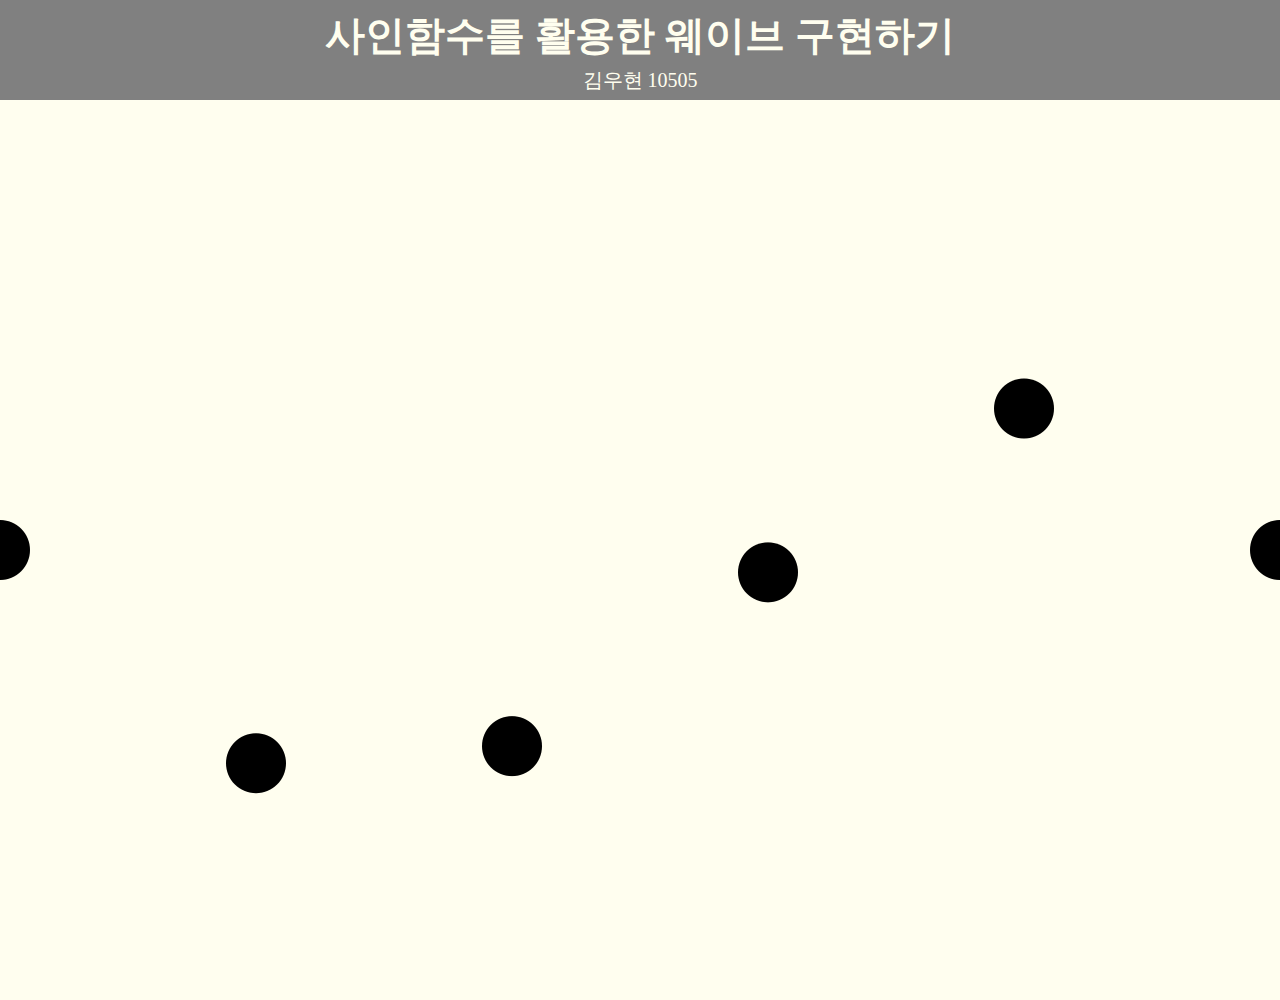
<file: index.html>
<!DOCTYPE html>
<html>

<head>
    <meta charset="UTF-8">
    <meta name="viewport" content="width=device-width, initial-scale=1.0">
    <title>Wave Interactive</title>
    <link rel="stylesheet" href="style.css">
</head>

<body>
    <div class="header">
        <h1 class="first-title">사인함수를 활용한 웨이브 구현하기</h1><p class="mini-title">김우현 10505</p>
    </div>

    <a href="secondwave.html"></a>
    <script type="module" src="app.js">
    </script>
</body>

</html>
</file>
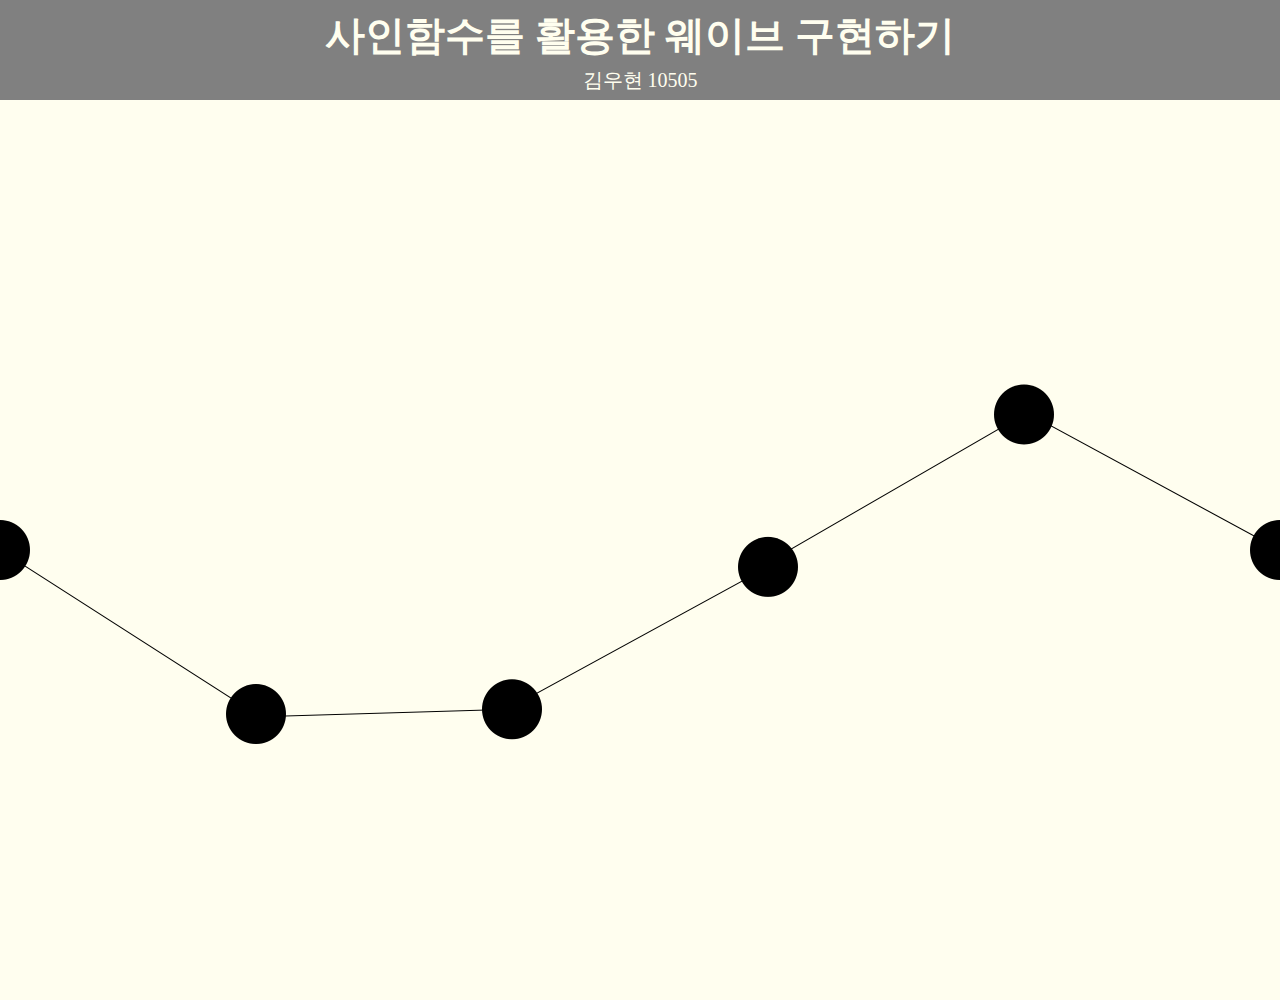
<file: secondwave.html>
<!DOCTYPE html>
<html>
<head>
    <meta charset="UTF-8">
    <meta name="viewport" content="width=device-width, initial-scale=1.0">
    <title>Wave Interactive</title>
    <link rel="stylesheet" href="style.css">
</head>
<body>
    <div class="header">
        <h1 class="first-title">사인함수를 활용한 웨이브 구현하기</h1><p class="mini-title">김우현 10505</p>
    </div>
    <script type="module" src="secondapp.js"></script>
</body>
</html>
</file>
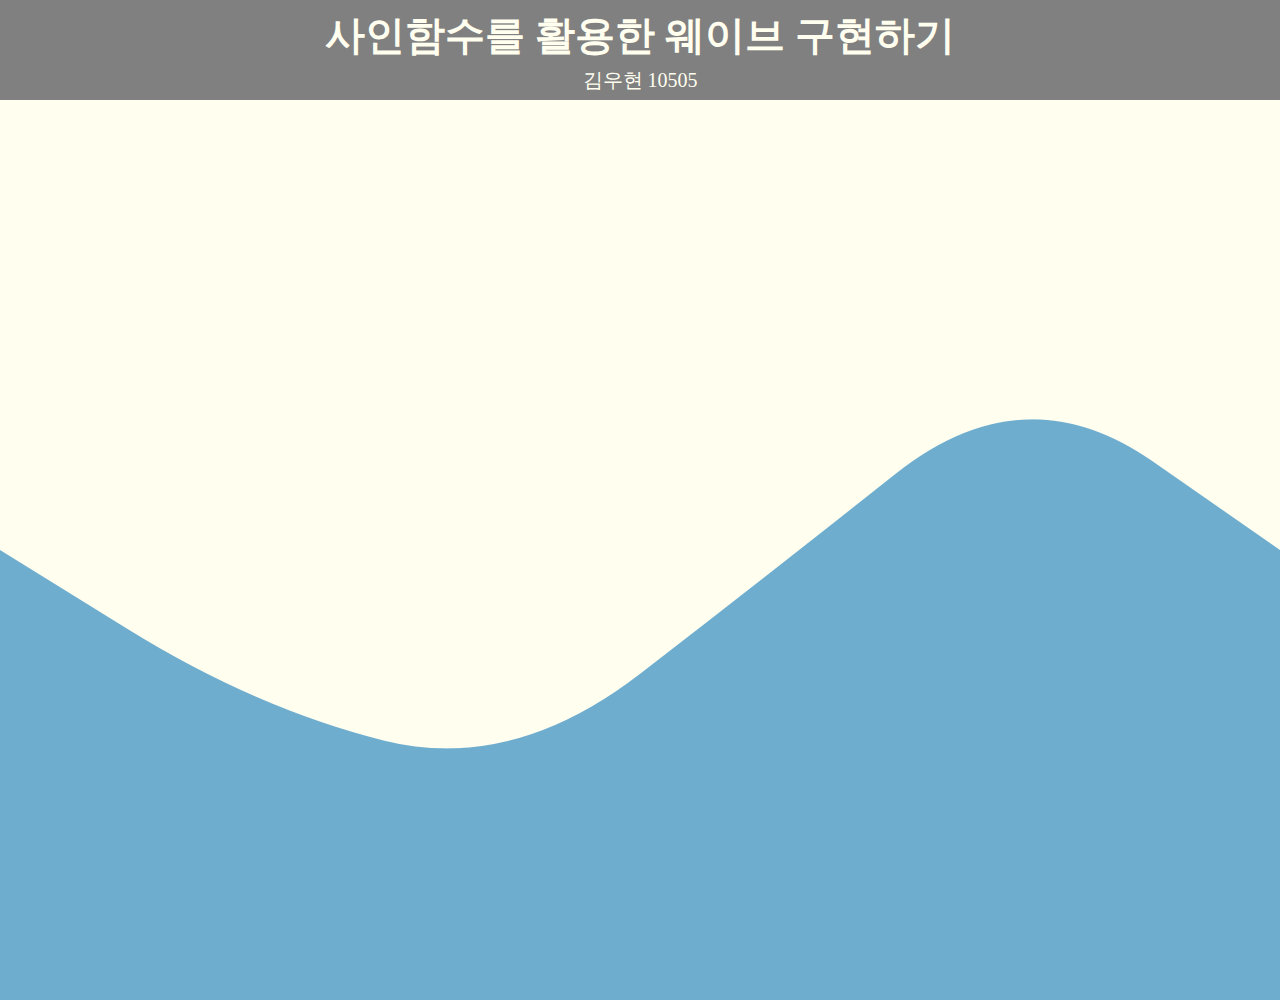
<file: thirdwave.html>
<!DOCTYPE html>
<html>
<head>
    <meta charset="UTF-8">
    <meta name="viewport" content="width=device-width, initial-scale=1.0">
    <title>Wave Interactive</title>
    <link rel="stylesheet" href="style.css">
</head>
<body>
    <div class="header">
        <h1 class="first-title">사인함수를 활용한 웨이브 구현하기</h1><p class="mini-title">김우현 10505</p>
    </div>
    <script type="module" src="thirdapp.js"></script>
</body>
</html>
</file>
<file: style.css>
* {
    -webkit-user-select: none;
    -moz-user-select: none;
    -ms-user-select: none;
    user-select: none;
    outline: 0;
    margin: 0;
    padding: 0;
    -webkit-tap-highlight-color: rgba(0, 0, 0, 0);
}

html {
    width: 100%;
    height: 100%;
}

body {
    width: 100%;
    height: 100%;
    overflow: hidden;
    background-color: #fffeef;
}

canvas {
    width: 100%;
    height: 100%;
    display: block;
}

.header{
    width: 100%;
    height: 100px;
    background-color: gray;
    text-align: center;
}

.first-title{
    padding-top: 8px;
    font-size: 40px;
    color: #fffeef;
}

.mini-title{
    color: #fffeef;
    font-size: 20px;
    padding-top: 4px;
}
</file>
